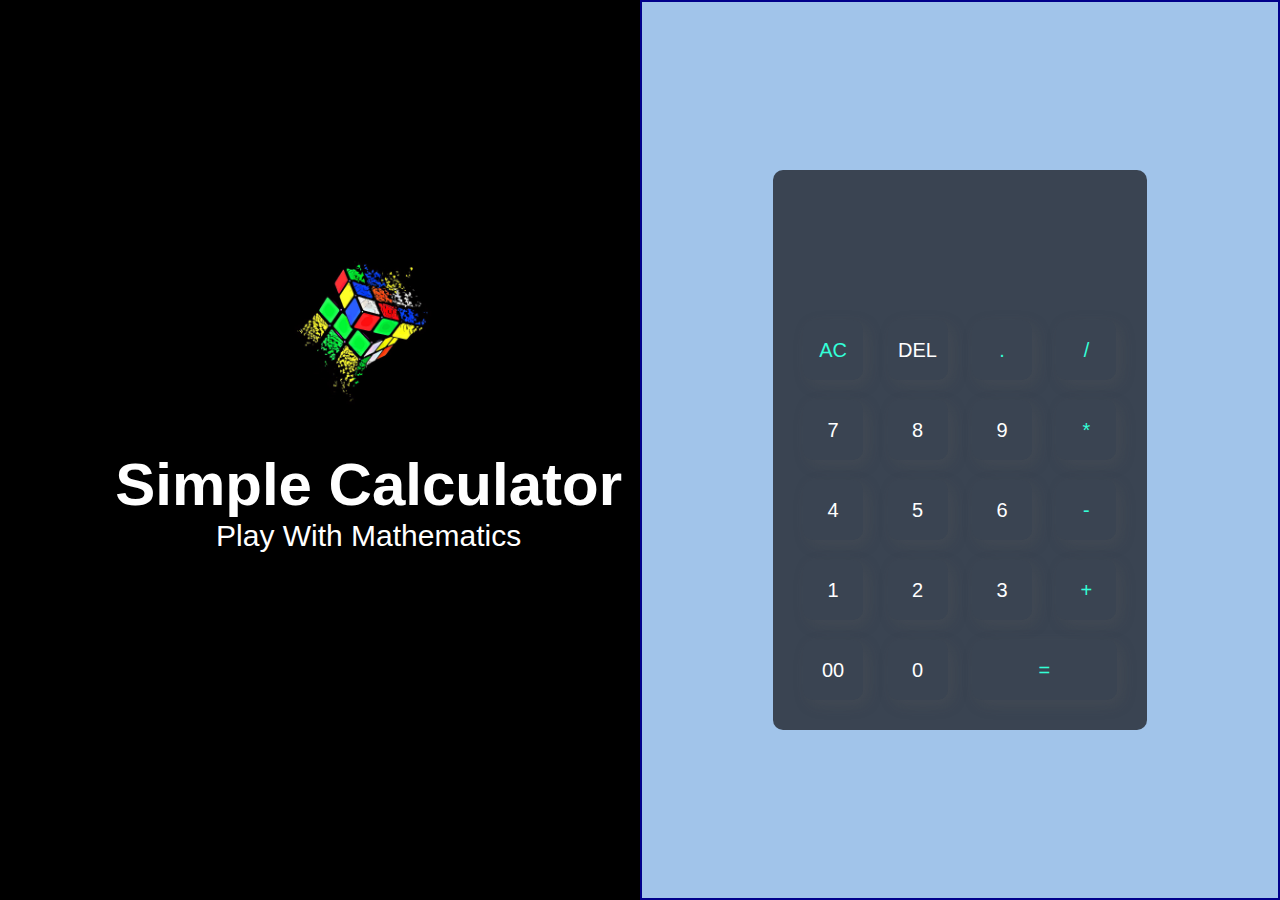
<file: calculator/index.html>
<!DOCTYPE html>
<html lang="en">
<head>
    <meta charset="UTF-8">
    <meta name="viewport" content="width=device-width, initial-scale=1.0">
    <title>Calculator</title>
    <link rel="stylesheet" href="style.css">
    <link rel="shortcut icon" href="apple-touch-icon.png" type="image/x-icon">
</head>
<body>
    <header>
        <img src="rubix.jpg" alt="Reload Content">
        <h1>Simple Calculator</h1>
        <p>Play With Mathematics</p>
    </header>

    <div class="container">
        <div class="calculator">
            <form >
                <div class="display">
                    <input type="text" name ="display">
                </div>
                <div>
                    <input type="button" value="AC" onclick="display.value =''"class="operator">
                    <input type="button" value="DEL"onclick="display.value =display.value.toString().slice(0,-1)">
                    <input type="button" value="."onclick="display.value+='.'"class="operator">
                    <input type="button" value="/"onclick="display.value+='/'"class="operator">
                </div>
                <div>
                    <input type="button" value="7" onclick="display.value+='7'">
                    <input type="button" value="8" onclick="display.value+='8'">
                    <input type="button" value="9" onclick="display.value+='9'">
                    <input type="button" value="*" onclick="display.value+='*'"class="operator">
                </div>
                <div>
                    <div>
                        <input type="button" value="4" onclick="display.value+='4'">
                        <input type="button" value="5" onclick="display.value+='5'">
                        <input type="button" value="6" onclick="display.value+='6'">
                        <input type="button" value="-" onclick="display.value+='-'"class="operator">
                    </div>
                    <div>
                        <div>
                            <input type="button" value="1" onclick="display.value+='1'">
                            <input type="button" value="2" onclick="display.value+='2'">
                            <input type="button" value="3" onclick="display.value+='3'">
                            <input type="button" value="+" onclick="display.value+='+'"class="operator">
                        </div>
                        <div>
                            <div>
                                <input type="button" value="00" onclick="display.value+='00'">
                                <input type="button" value="0" onclick="display.value+='0'">
                                <input type="button" value="=" onclick="display.value=eval(display.value)"class="equal operator">
                            </div>

                        </div>
                    </div>
                </div>
            </form>
        </div>
    </div>
    
</body>
</html>
</file>
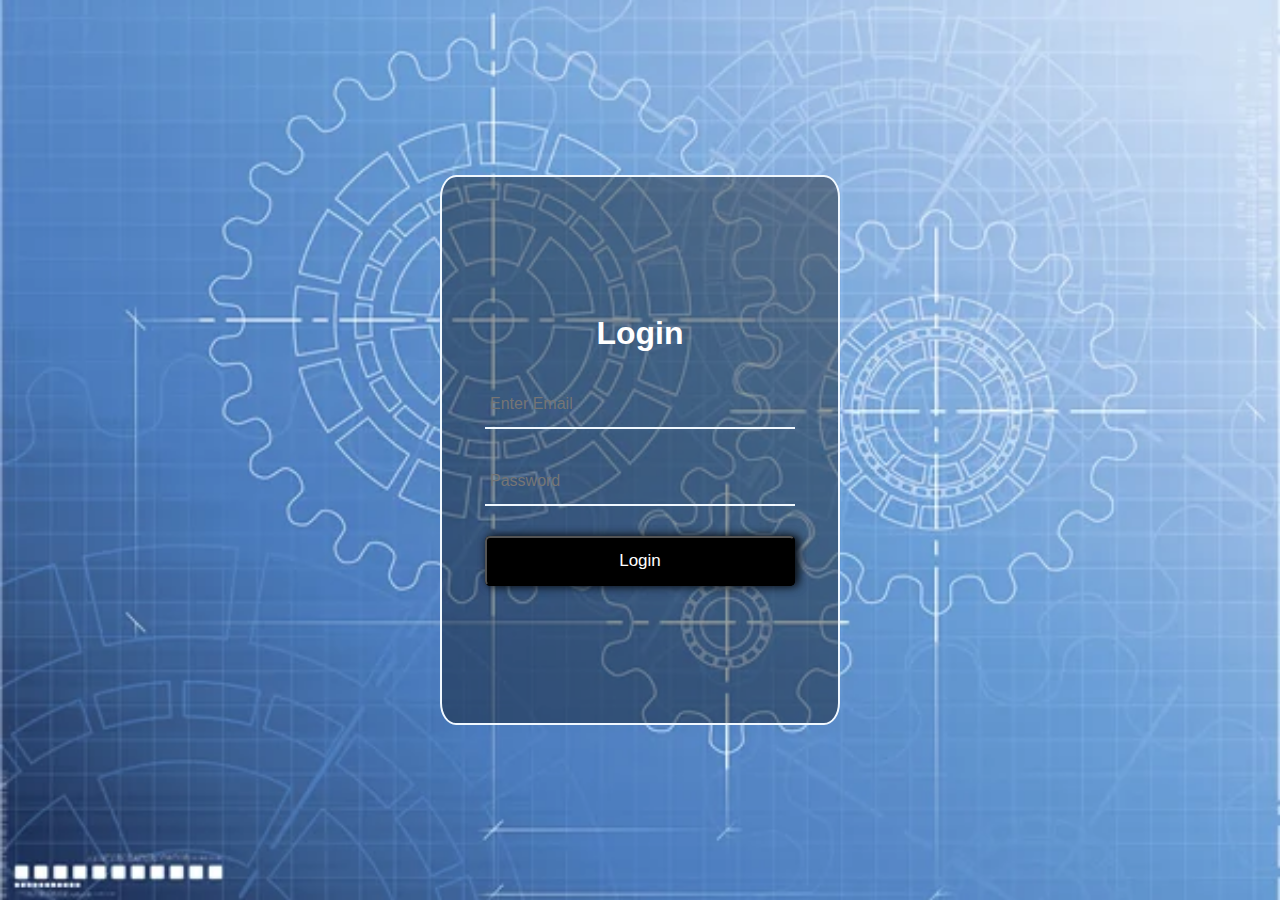
<file: validation form/login.html>
<!DOCTYPE html>
<html lang="en">
<head>
    <meta charset="UTF-8">
    <meta name="viewport" content="width=device-width, initial-scale=1.0">
    <title>Document</title>
    <link rel="stylesheet" href="style.css">
</head>
<body>
    <div class="container">
    <div class="form-box">
        <form action=""name="Formfill" onsubmit="return validation()">
            <h2>Login </h2>
            <p id="result"></p>
            <div class="input-box">
                <i class='bx bxs-envelope'></i>
                <input type="text"name="Email"placeholder="Enter Email">
            </div>
            <div class="input-box">
                <i class='bx bxs-lock-alt'></i>
                <input type="Password"name="Password"placeholder="Password">
            </div>
            <div class="button">
                <input type="submit" class="button" onclick="validation()" value="Login">
            </div>
           
        </form>
    </div>
</div>
    
</body>
</html>
</file>
<file: calculator/style.css>
*{
    margin: 0;
    padding: 0;
    font-family: sans-serif;
    box-sizing: border-box;
}
body{
    background: black;
}
header{
    position: absolute;
    top: 50%;
    left:9%;
    font-family: sans-serif;
    font-size: 30px;
    color: white;

}
header img{
    width: 171px;
    position: absolute;
    left:32%;
    bottom: 110%;

}
header p{
    text-align: center;
}
.container{
    width: 50VW;
    height:100vh;
    background: rgb(161, 196, 234);
    display: flex;
    align-items: center;
    justify-content: center;
    position: absolute;
    left: 50%;
    right: 0%;
    border: 2px solid darkblue;
}
.calculator{
    background: #3a4452;
    padding: 20px;
    border-radius: 10px;
    
}
.calculator form input{
    border: 0;
    outline: 0;
    width: 60px;
    height: 60px;
    border-radius: 10px;
    box-shadow:5px 5px 15px rgba(255,255,255,0.1),5px 5px 15px rgba(0,0,0,0.2) ;
    background: transparent;
    font-size: 20px;
    color: white;
    cursor:pointer;
    margin: 10px;

}
form .display{
    display:flex;
    justify-content: flex-end;
    margin: 20px 0;
}
form .display input{
    text-align: right;
    flex:1;
    font-size: 45px;
    box-shadow: none;
}
form input.equal{
    width: 145px;

}
form input.operator{
 color: #33ffd8;
}
</file>
<file: validation form/style.css>
*{
    margin: 0;
    padding: 0;
    box-sizing: border-box;
    font-family: 'Poppins', sans-serif;
}
body{
    background: url(tech.webp) no-repeat;
    background-size: cover;
    background-position: center;
    min-height: 100vh;
    width: 100%;
}
.container{
    display: flex;
    justify-content: center;
    align-items: center;
    min-height: 100vh;
    
}
.form-box{
    position: relative;
    width: 400px;
    height: 550px;
    border: 2px solid aliceblue;
    border-radius: 4%;
    background-blend-mode: overlay;
    background: rgba(0, 0, 0, 0.375);
    display: flex;
    justify-content: center;
    align-items: center;
}
.form-box h2{
    color: white;
    text-align: center;
    font-size: 2em;

}
.form-box .input-box{
    position: relative;
    margin: 30px 0;
    width: 310px;
    border-bottom: 2px solid aliceblue;
}
.form-box .input-box input{
    width:100%;
    height: 45px;
    background: transparent;
    border: none;
    outline: none;
    padding: 0 20px 0 5px;
    color: white;
    font-size: 16px;
}
i{
    position: absolute;
    color: white;
    top:13px;
    right: 0;
}
input ::placeholder {
    color: white;
}
.button{
    color: white;
    background: black;
    width: 100%;
    height: 50px;
    border-radius: 5px;
    outline: none;
    font-size: 17px;
    cursor: pointer;
    box-shadow: 3px 0 10px rgba(0, 0, 0, 0.596);
}
.group{
    display: flex;
    justify-content: space-between;
}
.group span a{
    color: white;
    position: relative;
    top: 10px;
    text-decoration: none;
    font-weight: 500;
}
.group a:focus{
    text-decoration: underline;
} 
#result{
    color: red;
    font-weight: 600;
    position: relative;
    top: 25px;
}
.popup{
    width: 400px;
    background: white;
    border-radius: 6px;
    position: absolute;
    top: 0;
    left: 50%;
    transform: translate(-50%,-50%) scale(0);
    transition:transform .4s,top .4s;
    visibility: hidden;
    text-align: center;
    padding: 0 30px 30px;
    height: 330px;
    color: #000;
}
.popup ion-icon{
    color: #00ff00;
    font-size: 50px;
}
.popup button{
    width: 100%;
    background: #00ff00;
    padding: 10px 0;
    margin-top: 50px;
    border: none;
    outline: none;
    font-size: 18px;
    color: white;
    border-radius:4px;
    cursor: pointer;
    box-shadow:0 0 0 2px rgba(0,0,0,0.1);
}
.popup a{
    color: white;
    text-decoration: none;
    font-weight: 600;
    letter-spacing: 2px;
}
.open-slide{
    top:0;
    transform: translate(-50%,50%) scale(1);
    visibility: visible;
}
.popup h2{
    font-weight:500;
    font-size: 38px;
    margin: 30px 0 10px;
}
</file>
